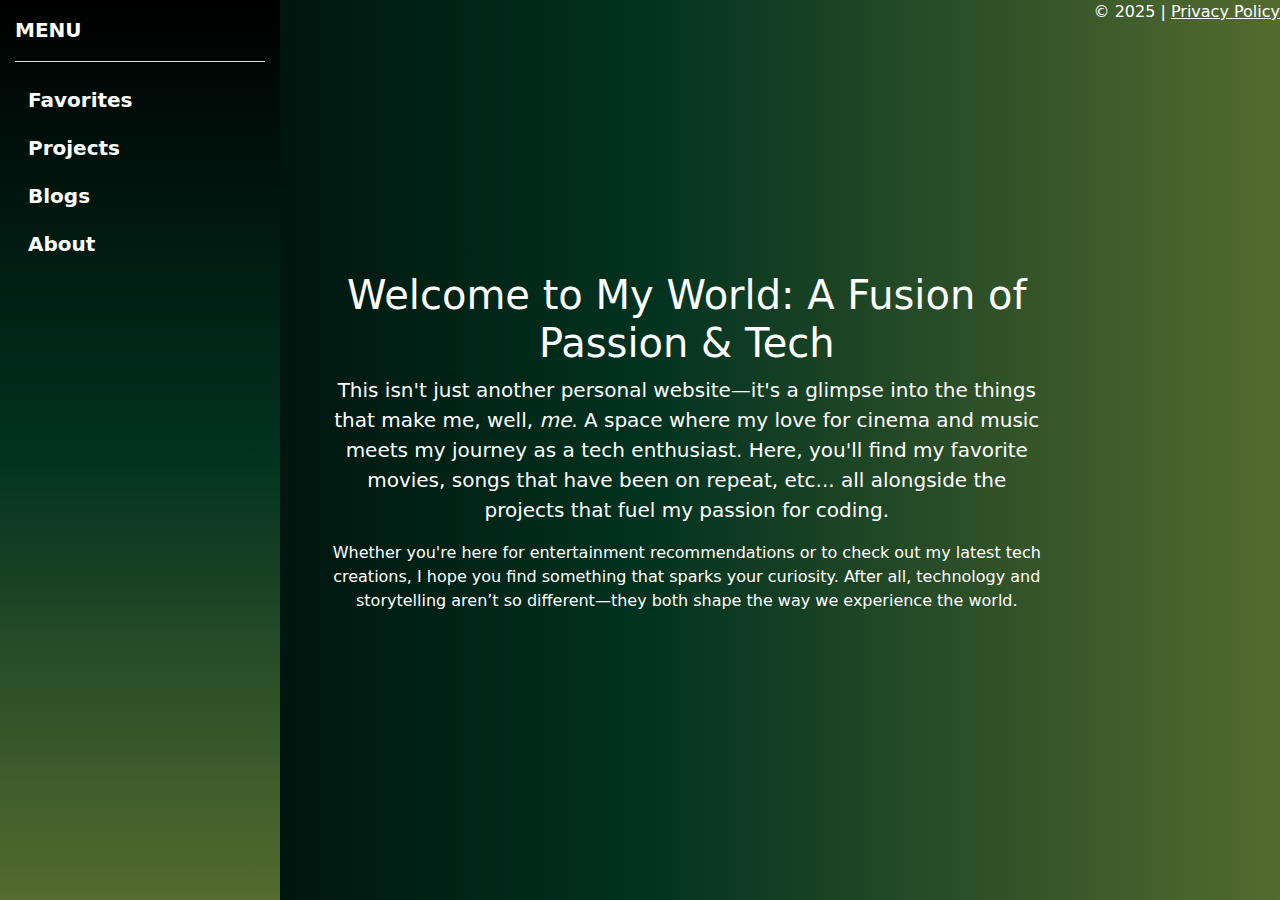
<file: index.html>
<!DOCTYPE html>
<html lang="en">
<head>
    <meta charset="UTF-8">
    <meta name="viewport" content="width=device-width, initial-scale=1">
    <title>Home page</title>
    
    <!-- Bootstrap CSS -->
    <link href="https://cdn.jsdelivr.net/npm/bootstrap@5.3.0/dist/css/bootstrap.min.css" rel="stylesheet">
    <link rel="stylesheet" href="./styles.css">

    <!-- Custom Styles -->
    <style>
        body {
            color: white;
            display: flex;
            background: linear-gradient(to right, #000000, #013220, #556b2f);
            
            
        }
        .sidebar {
            color: white;
            width: 280px;
            height: 100vh;
            background: linear-gradient(to bottom, #000000, #013220, #556b2f) !important; /* Light blue to deeper blue */
            padding: 15px;
            font-size: 120px ;
        }


        .sidebar * {
            font-size: 18px ; /* Increases font size for everything inside sidebar */
        }

        .sidebar a {
            color: white !important;
        }

        .content {
            flex-grow: 1;
            padding: 40px;
            max-width: 800px; /* Limits content width for better balance */
            margin: auto; /* Centers content */
            
        }

        .btn-toggle {
    color: white !important;
}
a {
    color: white !important;
}
.sidebar a:hover,
.sidebar button:hover {
    color: wheat !important; /* Changes color to wheat on hover */
}

        
    </style>
</head>
<body>

    <!-- Sidebar -->
    <div class="sidebar">
        <a href="#" class="d-flex align-items-center pb-3 mb-3  text-decoration-none border-bottom">
            <span class="fs-5 fw-semibold">MENU</span>
        </a>
        <ul class="list-unstyled ps-0">
            
            <li class="mb-1">
                <button class="btn btn-toggle align-items-center rounded collapsed" data-bs-toggle="collapse" data-bs-target="#home-collapse" >
                    Favorites
                </button>
                <div class="collapse" id="home-collapse">
                    <ul class="btn-toggle-nav list-unstyled fw-normal pb-1 small">
                        <li><a href="./favorites/music/music.html" class=" rounded" target="_blank">Music</a></li>
                        <li><a href="./favorites/movies/movies.html" class=" rounded" target="_blank">Movies</a></li>
                        <li><a href="./favorites/series/series.html" class=" rounded" target="_blank">Series</a></li>
                        <li><a href="./favorites/actors/actors.html" class=" rounded" target="_blank">Actors</a></li>
                        <li><a href="./favorites/books/books.html" class=" rounded" target="_blank">Books</a></li>
                    </ul>
                </div>
            </li>
            <li class="mb-1">
                <button class="btn btn-toggle align-items-center rounded collapsed" data-bs-toggle="collapse" data-bs-target="#dashboard-collapse">
                    Projects
                </button>
                <div class="collapse" id="dashboard-collapse">
                    <ul class="btn-toggle-nav list-unstyled fw-normal pb-1 small">
                        <li><a href="https://jebishapearl.github.io/playlist_preview/" class=" rounded" target="_blank">Playlist preview</a></li>
                        <li><a href="https://jebishapearl.github.io/Adaptive-Gradient_Flow/" class=" rounded" target="_blank">Gradient flow</a></li>
                        <li><a href="https://jebishapearl.github.io/plan_pricing/" class=" rounded" target="_blank">Pricing Plan</a></li>
                        <li><a href="#" class=" rounded" target="_blank">Personal website</a></li>
                    </ul>
                </div>
            </li>
            <li class="mb-1">
                <button class="btn btn-toggle align-items-center rounded collapsed" data-bs-toggle="collapse" data-bs-target="#orders-collapse">
                    Blogs
                </button>
                <div class="collapse" id="orders-collapse">
                    <ul class="btn-toggle-nav list-unstyled fw-normal pb-1 small">
                        <li><a href="https://jebishapearl.github.io/iot/" target="_blank" class=" rounded">IOT</a></li>
                        <li><a href="#" class=" rounded">coming soon</a></li>
                        <li><a href="#" class=" rounded">coming soon</a></li>
                        <li><a href="#" class=" rounded">coming soon</a></li>
                    </ul>
                </div>
            </li>
            <li class="mb-1">
                <a href="./about/about.html" class="btn btn-toggle align-items-center rounded" target="_blank">About</a>
            </li>
            
        </ul>
    </div>

    <!-- Main Content -->
    <div class="content">
        <h1 class="text-center">Welcome to My World: A Fusion of Passion & Tech</h1>
        <p class="lead text-center">
            This isn't just another personal website—it's a glimpse into the things that make me, well, <em>me</em>.  
            A space where my love for cinema and music meets my journey as a tech enthusiast.  
            Here, you'll find my favorite movies, songs that have been on repeat, etc...  
            all alongside the projects that fuel my passion for coding.  
        </p>
        
        <p class="text-center">
            Whether you're here for entertainment recommendations or to check out my latest tech creations,  
            I hope you find something that sparks your curiosity.  
            After all, technology and storytelling aren’t so different—they both shape the way we experience the world.  
        </p>
    </div>

    <!-- Bootstrap JS -->
    <script src="https://cdn.jsdelivr.net/npm/bootstrap@5.3.0/dist/js/bootstrap.bundle.min.js"></script>
<footer>
    <p>© 2025 | <a href="https://jebishapearl.github.io/privacy-policy/">Privacy Policy</a></p>
</footer>

</body>
</html>
</file>
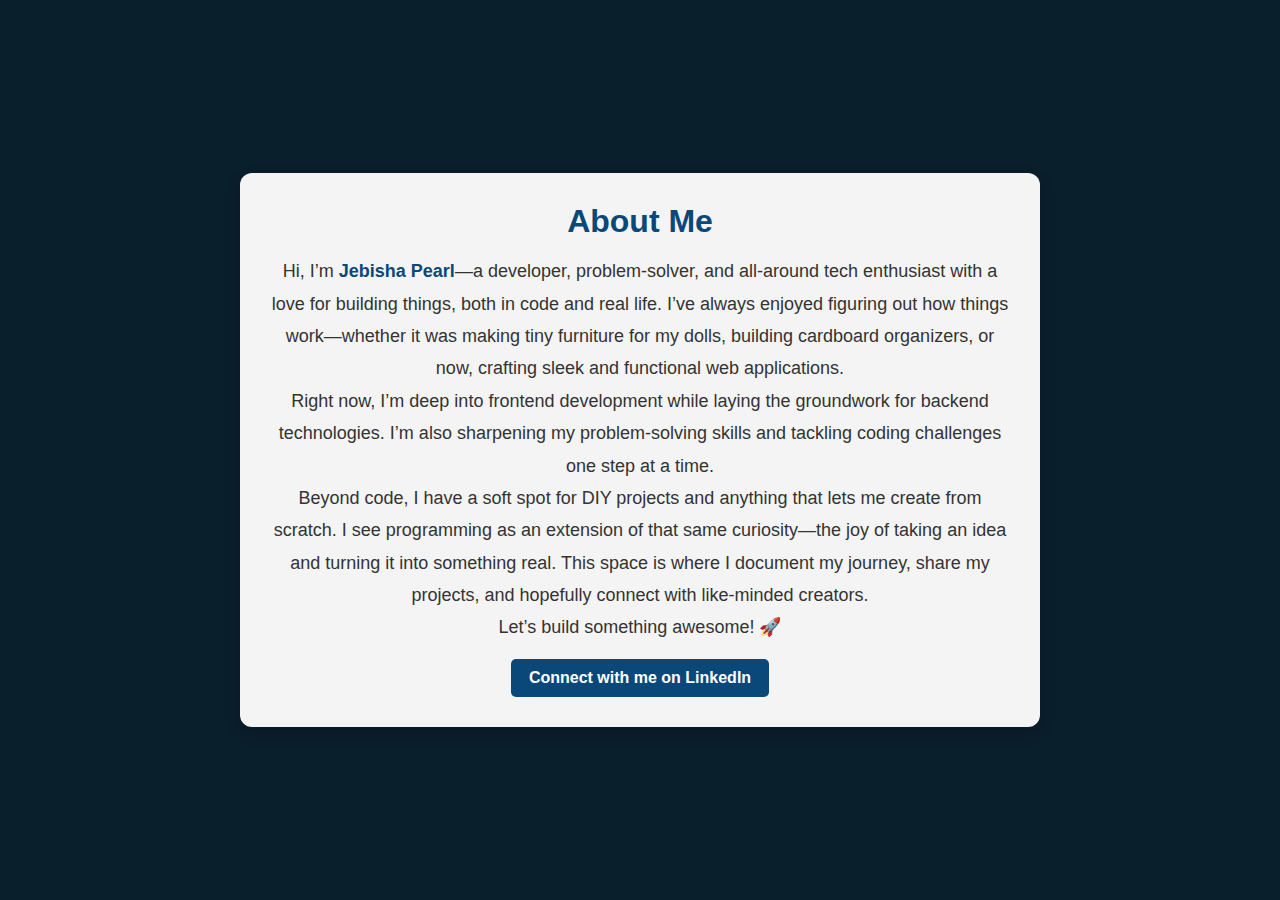
<file: about/about.html>
<!DOCTYPE html>
<html lang="en">
<head>
    <meta charset="UTF-8">
    <meta name="viewport" content="width=device-width, initial-scale=1.0">
    <title>About Me</title>
    <style>
        * {
            box-sizing: border-box;
            margin: 0;
            padding: 0;
            font-family: Arial, sans-serif;
        }

        body {
            background: #0a1f2c;
            color: black;
            display: flex;
            justify-content: center;
            align-items: center;
            min-height: 100vh;
            padding: 40px;
        }

        .about-container {
            max-width: 800px; /* Increased size */
            background: #f4f4f4; /* Lighter background */
            padding: 30px;
            border-radius: 12px;
            box-shadow: 0 6px 15px rgba(0, 0, 0, 0.2);
            text-align: center;
        }

        h1 {
            color: #0a487a;
            font-size: 32px;
            margin-bottom: 15px;
        }

        p {
            font-size: 18px;
            line-height: 1.8;
            color: #333;
        }

        .highlight {
            color: #0a487a;
            font-weight: bold;
        }

        .linkedin-btn {
    display: inline-block;
    margin-top: 15px;
    padding: 10px 18px;
    font-size: 16px;
    font-weight: bold;
    color: white;
    background: #0a487a;
    text-decoration: none;
    border-radius: 5px;
    transition: background 0.3s ease;
}

.linkedin-btn:hover {
    background: #07375a;
}

    </style>
</head>
<body>

    <div class="about-container">
        <h1>About Me</h1>
        <p>Hi, I’m <span class="highlight">Jebisha Pearl</span>—a developer, problem-solver, and all-around tech enthusiast with a love for building things, both in code and real life. I’ve always enjoyed figuring out how things work—whether it was making tiny furniture for my dolls, building cardboard organizers, or now, crafting sleek and functional web applications.</p>
        
        <p>Right now, I’m deep into frontend development while laying the groundwork for backend technologies. I’m also sharpening my problem-solving skills and tackling coding challenges one step at a time.</p>
        
        <p>Beyond code, I have a soft spot for DIY projects and anything that lets me create from scratch. I see programming as an extension of that same curiosity—the joy of taking an idea and turning it into something real. This space is where I document my journey, share my projects, and hopefully connect with like-minded creators.</p>
        
        <p>Let’s build something awesome! 🚀</p>
        <a href="https://www.linkedin.com/in/jebishapearl" target="_blank" class="linkedin-btn">Connect with me on LinkedIn</a>
    </div>

</body>
</html>
</file>
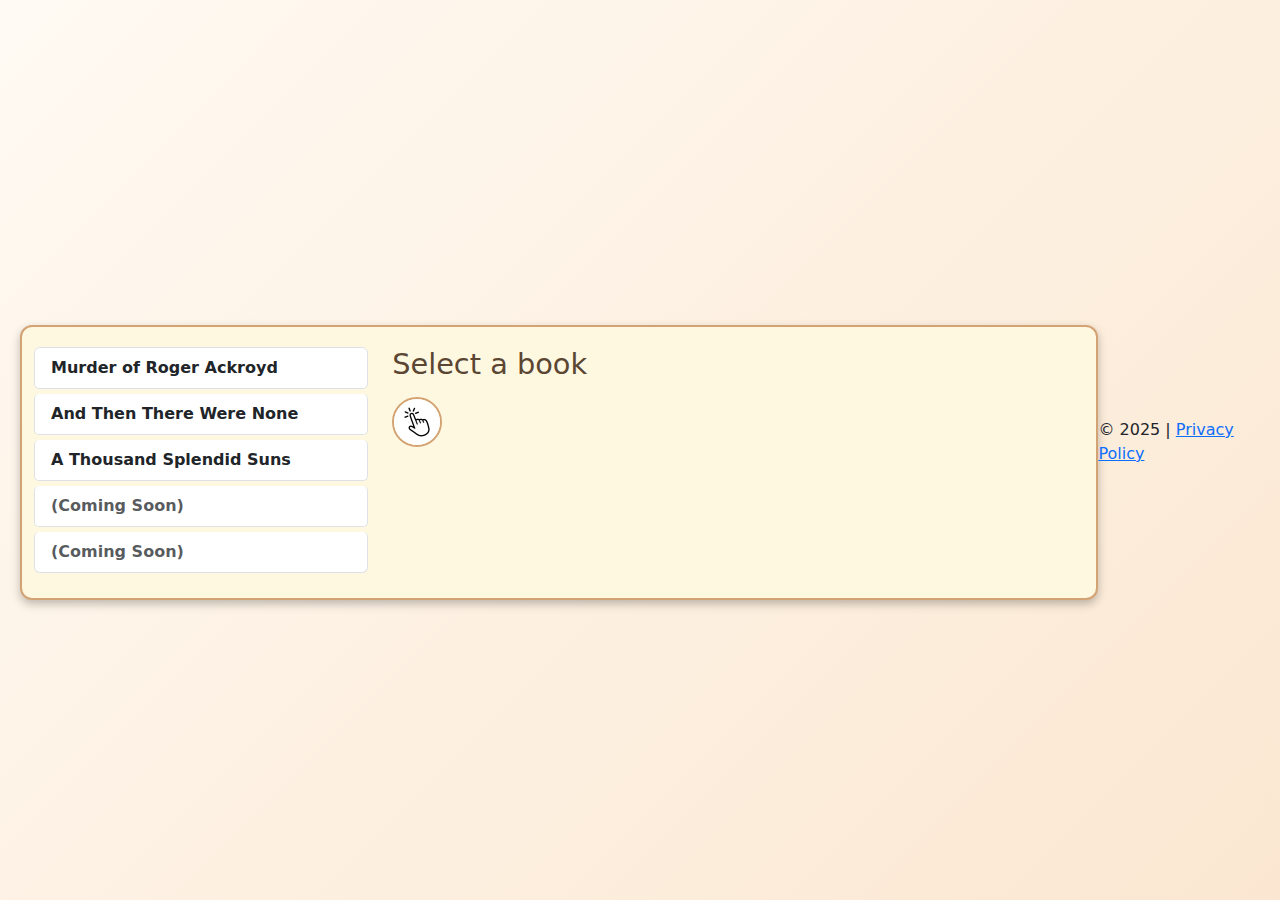
<file: favorites/books/books.html>
<!DOCTYPE html>
<html lang="en">
<head>
    <meta charset="UTF-8">
    <meta name="viewport" content="width=device-width, initial-scale=1.0">
    <title>Book List</title>
    <link rel="stylesheet" href="style.css">
    <link rel="stylesheet" href="https://cdn.jsdelivr.net/npm/bootstrap@5.3.0/dist/css/bootstrap.min.css">
    <script>
        function showDetails(title, author, imgSrc, description) {
            document.getElementById('bookTitle').textContent = title;
            document.getElementById('bookAuthor').textContent = author;
            document.getElementById('bookImage').src = imgSrc ? imgSrc : "#";
            document.getElementById('bookDescription').textContent = description;
            let bookImage = document.getElementById('bookImage');
    if (imgSrc === "./click.jpeg") {
        bookImage.classList.add("click-icon");
    } else {
        bookImage.classList.remove("click-icon");
    }
        }
    </script>
</head>
<body>
    <div class="container mt-4">
        <div class="row">
            <!-- Book List -->
            <div class="col-md-4">
                <ul class="list-group" id="bookList">
                    <li class="list-group-item" onclick="showDetails('Murder of Roger Ackroyd', 'Agatha Christie', './roger.jpeg', '<strong>The Murder of Roger Ackroyd</strong> by Agatha Christie is a classic whodunit that redefined detective fiction. When wealthy businessman Roger Ackroyd is found murdered in his study, the small village of King’s Abbot is shaken. Enter Hercule Poirot, the legendary detective, who must untangle a web of secrets, deception, and unexpected twists. With an iconic ending that shocked readers, this novel remains one of Christie’s most brilliant and ingenious mysteries.')">Murder of Roger Ackroyd</li>
                    <li class="list-group-item" onclick="showDetails('And Then There Were None', 'Agatha Christie', './and_none.jpeg', '<strong>And Then There Were None</strong> is more than just a murder mystery—it’s a chilling exploration of justice, guilt, and human nature. Agatha Christie crafts a tense psychological thriller where ten strangers, each with a dark secret, are lured to a secluded island. As they start dying one by one, the novel delves into themes of morality and retribution, forcing characters—and readers—to question who truly deserves punishment. Beneath its gripping mystery lies a haunting social commentary on how justice can be manipulated and the weight of an unpunished crime.')">And Then There Were None</li>
                    <li class="list-group-item" onclick="showDetails('A Thousand Splendid Suns', 'Khaled Hosseini', './thousplendid.jpeg', '<strong>A Thousand Splendid Suns</strong> by Khaled Hosseini is a heartbreaking yet powerful tale of resilience, love, and survival. Set in Afghanistan, it follows the lives of Mariam and Laila—two women from different backgrounds whose fates intertwine through war, loss, and an oppressive society. Despite their struggles, they form an unbreakable bond, finding strength in each other. The novel beautifully captures the pain of sacrifice, the cruelty of war, and the enduring power of hope.')">A Thousand Splendid Suns</li>

                    <li class="list-group-item text-muted" onclick="showDetails('', '', '', '')"> (Coming Soon)</li>
                    <li class="list-group-item text-muted" onclick="showDetails('', '', '', '')"> (Coming Soon)</li>
                </ul>
                </ul>
            </div>
            
            <!-- Book Details -->
            <div class="col-md-8">
                <h2 id="bookTitle">Select a book</h2>
                <h4 id="bookAuthor"></h4>
                <img id="bookImage" src="./click.jpeg"  alt="Book Cover" class="img-fluid my-3  click-icon" style="max-width: 200px; display: block;">
                <p id="bookDescription"></p>
            </div>
        </div>
    </div>
    <div id="footer"></div>
<script>
    fetch("../../footer.html") 
    .then(response => response.text())
    .then(data => document.getElementById("footer").innerHTML = data);
</script>
</body>
</html>
</file>
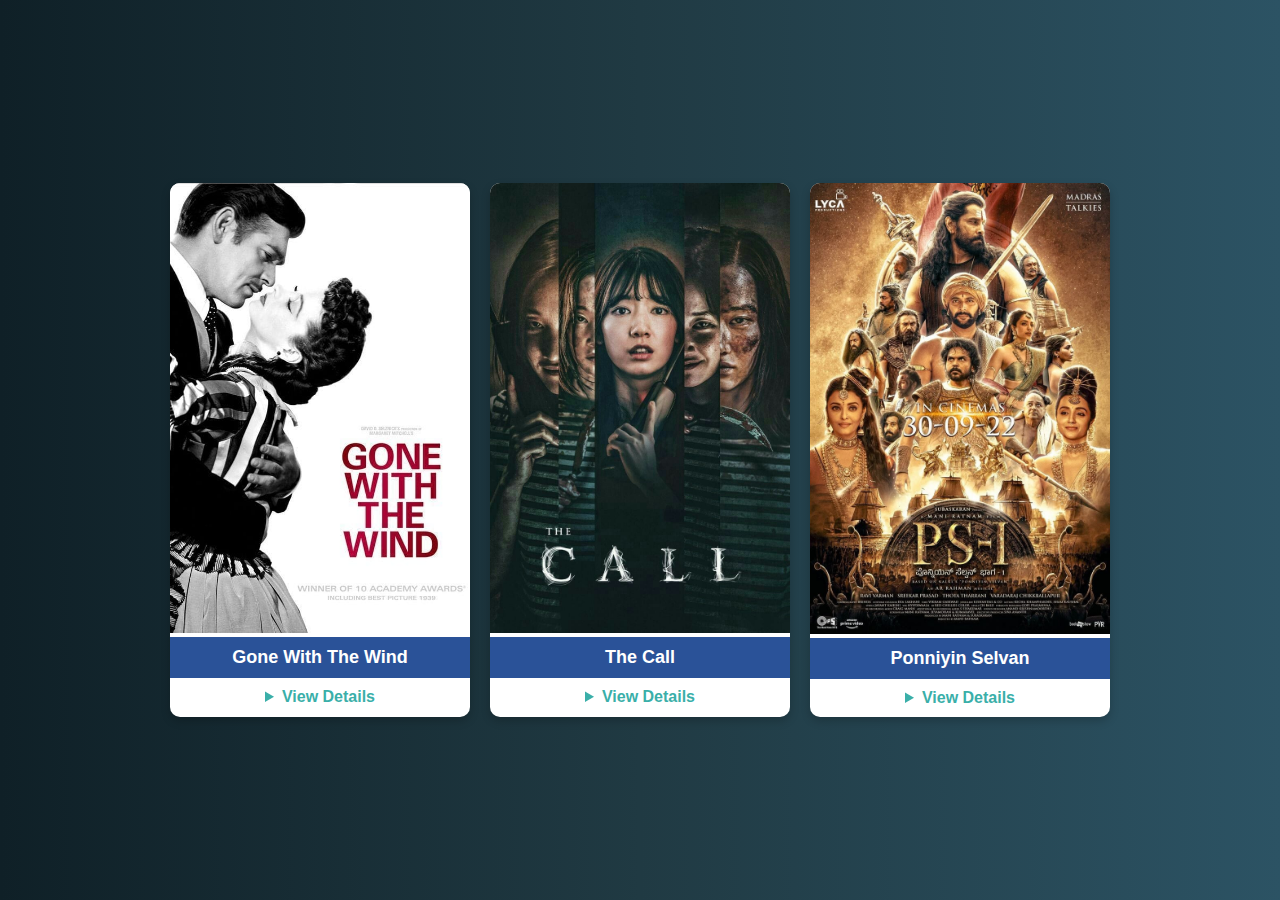
<file: favorites/movies/movies.html>
<!DOCTYPE html>
<html lang="en">
<head>
    <meta charset="UTF-8">
    <meta name="viewport" content="width=device-width, initial-scale=1.0">
    <title>Movie Collection</title>
    <style>
        * {
            box-sizing: border-box;
            margin: 0;
            padding: 0;
            font-family: Arial, sans-serif;
        }

        body {
            background: linear-gradient(to right, #0f2027, #203a43, #2c5364); /* Dark Teal Gradient */
            padding: 20px;
            display: flex;
            justify-content: center;
            align-items: center;
            min-height: 100vh;
        }

        .movie-container {
            display: flex;
            flex-wrap: wrap;
            justify-content: center;
            gap: 20px;
        }

        .movie-card {
            background: white;
            border-radius: 10px;
            box-shadow: 0 4px 10px rgba(0, 0, 0, 0.2);
            overflow: hidden;
            width: 300px;
            text-align: center;
            transition: transform 0.3s ease, box-shadow 0.3s ease;
        }

        .movie-card:hover {
            transform: scale(1.05);
            box-shadow: 0 8px 15px rgba(0, 0, 0, 0.3);
        }

        .movie-card img {
            width: 100%;
            height: auto;
        }

        .movie-card h3 {
            padding: 10px;
            font-size: 18px;
            background-color: #2a5298;
            color: white;
        }

        details {
            padding: 10px;
            cursor: pointer;
        }

        summary {
            font-weight: bold;
            color:#3AAFA9 ;
            cursor: pointer;
            transition: color 0.3s ease; 
        }

        summary:hover {
            color:#A2D5F2 ;
        }

        details p {
            margin-top: 5px;
            font-size: 14px;
            color: #333;
        }

        a {
            display: inline-block;
            margin-top: 10px;
            text-decoration: none;
            color: white;
            font-weight: bold;
            background-color:#3AAFA9;
            padding: 8px 12px;
            border-radius: 5px;
            transition: background-color 0.3s ease;
        }

        a:hover {
            background-color: #A2D5F2;;
        }

        /* Responsive Design */
        @media (max-width: 768px) {
            .movie-container {
                flex-direction: column;
                align-items: center;
            }
        }
    </style>
</head>
<body>

    <div class="movie-container">
        <!-- Movie 1 -->
        <div class="movie-card">
            <img src="./gone_with_the_wind.jpeg" alt="Gone With The Wind">
            <h3>Gone With The Wind</h3>
            <details>
                <summary>View Details</summary>
                <p>The movie is entirely based on actions and consequences. It doesn’t portray anybody as evil or good. It shows them as they are, and I like how it isn’t black and white like most movies are.</p>
                <a href="https://www.justwatch.com" target="_blank">Check where to watch</a>
            </details>
        </div>

        <!-- Movie 2 -->
        <div class="movie-card">
            <img src="./call.jpeg" alt="The Call">
            <h3>The Call</h3>
            <details>
                <summary>View Details</summary>
                <p>I only have five words for you: Just go and watch it.

                    Well, maybe I have more than five words. What if someone from the past could call you over the phone?  Would you pick up? Should you? What if that one decision could change everything?
                    
                    Well, I can't say more because I want you to experience it for yourself.</p>
                <a href="https://www.justwatch.com" target="_blank">Check where to watch</a>
            </details>
        </div>

        <!-- Movie 3 -->
        <div class="movie-card">
            <img src="./ps.jpeg" alt="Ponniyin Selvan">
            <h3>Ponniyin Selvan</h3>
            <details>
                <summary>View Details</summary>
                <p>Despite being Kollywood’s 70-year dream project, there were complaints that the movie is nothing like the book. But I think that’s exactly where its strength lies. It’s got a ton of characters, which can be hard to keep track of. The movie helps by introducing them visually, so when you read the book, it’s easier to follow—while still preserving the plot.</p>
                <a href="https://www.justwatch.com" target="_blank">Check where to watch</a>
            </details>
        </div>
    </div>
    <div id="footer"></div>


</body>
</html>
</file>
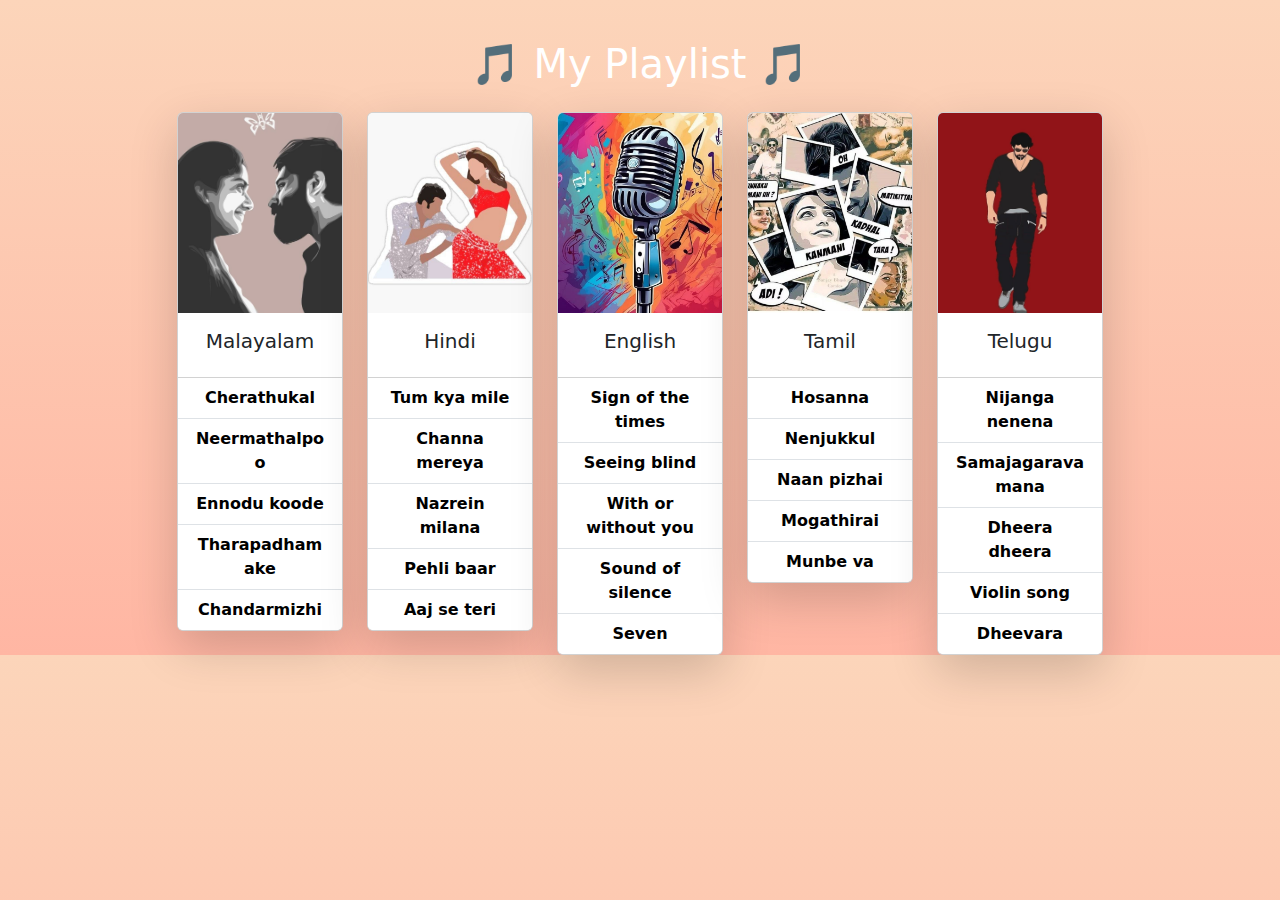
<file: favorites/music/music.html>
<!DOCTYPE html>
<html lang="en">
<head>
    <meta charset="UTF-8">
    <meta name="viewport" content="width=device-width, initial-scale=1">
    <title>Favorite music</title>
    
    <!-- Bootstrap CSS -->
    <link href="https://cdn.jsdelivr.net/npm/bootstrap@5.3.0/dist/css/bootstrap.min.css" rel="stylesheet">

    <style>
        body {
            background: linear-gradient(to bottom, #fcd5ba, #ffb6a3);
        }
        .container {
            margin-top: 40px;
        }
        .card {
            transition: transform 0.3s ease-in-out;
        }
        .card:hover {
            transform: scale(1.05);
        }

        .card-img-top {
    width: 100%;  /* Ensures image fills card width */
    height: 200px; /* Set a fixed height for all images */
    object-fit: cover; /* Crops to fit while maintaining aspect ratio */
}

        .list-group-item a {
            text-decoration: none;
            color: #000;
            font-weight: bold;
        }
        .list-group-item a:hover {
            color: #6a89cc;
        }
    </style>
</head>
<body>

    <div class="container text-center">
        <h1 class="mb-4 text-white">🎵 My Playlist 🎵</h1>

        <div class="row justify-content-center row g-4">
            <!-- Card 1 -->
            <div class="col-12 col-sm-6 col-md-4 col-lg-2">
                <div class="card shadow-lg">
                    <img src="./molly.jpeg" class="card-img-top" alt="Playlist 1">
                    <div class="card-body">
                        <h5 class="card-title">Malayalam</h5>
                    </div>
                    <ul class="list-group list-group-flush">
                        <li class="list-group-item"><a href="https://youtu.be/5VSGggCyQd4?si=sNW4t12ZTSyQ_1MD" target="_blank">Cherathukal</a></li>
                        <li class="list-group-item"><a href="https://youtu.be/yNEUELnRlzc?si=TqLJUXTcQsG9tqtg" target="_blank">Neermathalpoo</a></li>
                        <li class="list-group-item"><a href="https://youtu.be/YJZZLmOPBvg?si=pxMVBG-4w7ut5g1-" target="_blank">Ennodu koode</a></li>
                        <li class="list-group-item"><a href="https://youtu.be/AbNo_x-Ov9k?si=3mY_D0FeNMnLF_G2" target="_blank">Tharapadhamake</a></li>
                        <li class="list-group-item"><a href="https://youtu.be/GYphFTdAZXM?si=88gFLcR269EKPhWK" target="_blank">Chandarmizhi</a></li>
                    </ul>
                </div>
            </div>

            <!-- Card 2 -->
            <div class="col-12 col-sm-6 col-md-4 col-lg-2">
                <div class="card shadow-lg">
                    <img src="./bolly.jpeg" class="card-img-top" alt="Playlist 2">
                    <div class="card-body">
                        <h5 class="card-title">Hindi</h5>
                    </div>
                    <ul class="list-group list-group-flush">
                        <li class="list-group-item"><a href="https://youtu.be/hacByYwJ_a4?si=JpX6MfsAPwAuUBQg" target="_blank">Tum kya mile</a></li>
                        <li class="list-group-item"><a href="https://youtu.be/bzSTpdcs-EI?si=z1zM3o7ZI5nWfMot" target="_blank">Channa mereya</a></li>
                        <li class="list-group-item"><a href="https://youtu.be/PFVwNbhVqkw?si=yXeb3VxocEqVNPpY" target="_blank">Nazrein milana</a></li>
                        <li class="list-group-item"><a href="https://youtu.be/VkJlv0m6els?si=TOmsYr263HPmNLHR" target="_blank">Pehli baar</a></li>
                        <li class="list-group-item"><a href="https://youtu.be/NFsEqOBG51M?si=d4eU_Xfs6Fe9bSIs" target="_blank">Aaj se teri</a></li>
                    </ul>
                </div>
            </div>

            <!-- Card 3 -->
            <div class="col-12 col-sm-6 col-md-4 col-lg-2">
                <div class="card shadow-lg">
                    <img src="./holly.jpeg" class="card-img-top" alt="Playlist 3">
                    <div class="card-body">
                        <h5 class="card-title">English</h5>
                    </div>
                    <ul class="list-group list-group-flush">
                        <li class="list-group-item"><a href="https://youtu.be/qN4ooNx77u0?si=nC5i6y07Q9jFD0Q0" target="_blank">Sign of the times</a></li>
                        <li class="list-group-item"><a href="https://youtu.be/KJc-qBKCtFI?si=cEtEIIg7J4rU7kYD" target="_blank">Seeing blind</a></li>
                        <li class="list-group-item"><a href="https://youtu.be/ujNeHIo7oTE?si=TRfa8K-wHRTyWO91" target="_blank">With or without you</a></li>
                        <li class="list-group-item"><a href="https://youtu.be/l0q7MLPo-u8?si=RNVeA50diHk5AWOT" target="_blank">Sound of silence</a></li>
                        <li class="list-group-item"><a href="https://youtu.be/pEY-GPsru_E?si=FpfvgvfpkOgsZiId" target="_blank">Seven</a></li>
                    </ul>
                </div>
            </div>

            <!-- Card 4 -->
            <div class="col-12 col-sm-6 col-md-4 col-lg-2">
                <div class="card shadow-lg">
                    <img src="./kolly.jpeg" class="card-img-top" alt="Playlist 4">
                    <div class="card-body">
                        <h5 class="card-title">Tamil</h5>
                    </div>
                    <ul class="list-group list-group-flush">
                        <li class="list-group-item"><a href="https://youtu.be/YFYiTS46x-8?si=z0GQNePpkD1g0OQr" target="_blank">Hosanna</a></li>
                        <li class="list-group-item"><a href="https://youtu.be/FzLpP8VBC6E?si=MGm0PednAWKT_Vf0" target="_blank">Nenjukkul</a></li>
                        <li class="list-group-item"><a href="https://youtu.be/5RsrErWWf24?si=d7EerZ2Pg0DXgqlG" target="_blank">Naan pizhai</a></li>
                        <li class="list-group-item"><a href="https://youtu.be/x0DJHxlMNUs?si=euLzG0k8VDLF68dT" target="_blank">Mogathirai</a></li>
                        <li class="list-group-item"><a href="https://youtu.be/UPQZ4vuvW2s?si=Sf0g88kvWuKjj2r6" target="_blank">Munbe va</a></li>
                    </ul>
                </div>
            </div>

            <!-- Card 5 -->
            <div class="col-12 col-sm-6 col-md-4 col-lg-2">
                <div class="card shadow-lg">
                    <img src="./tolly.jpeg" class="card-img-top" alt="Playlist 5">
                    <div class="card-body">
                        <h5 class="card-title">Telugu</h5>
                    </div>
                    <ul class="list-group list-group-flush">
                        <li class="list-group-item"><a href="https://youtu.be/yzb41I5Pihk?si=tt4xSYJIrvhBHJO1" target="_blank">Nijanga nenena</a></li>
                        <li class="list-group-item"><a href="https://youtu.be/OCg6BWlAXSw?si=GwSSqwqui0btKL4f" target="_blank">Samajagaravamana</a></li>
                        <li class="list-group-item"><a href="https://youtu.be/oMwyxM9MZ50?si=RyFh7WGhoZKkaLSc" target="_blank">Dheera dheera</a></li>
                        <li class="list-group-item"><a href="https://youtu.be/NPnxw00z63I?si=JZFcMgRtUqPs1YFi" target="_blank">Violin song</a></li>
                        <li class="list-group-item"><a href="https://youtu.be/F67EVY_sg4E?si=9hxPPWj0ukrl88DS" target="_blank">Dheevara</a></li>
                    </ul>
                </div>
            </div>
        </div>
    </div>

    <!-- Bootstrap JS -->
    <script src="https://cdn.jsdelivr.net/npm/bootstrap@5.3.0/dist/js/bootstrap.bundle.min.js"></script>

</body>
</html>
</file>
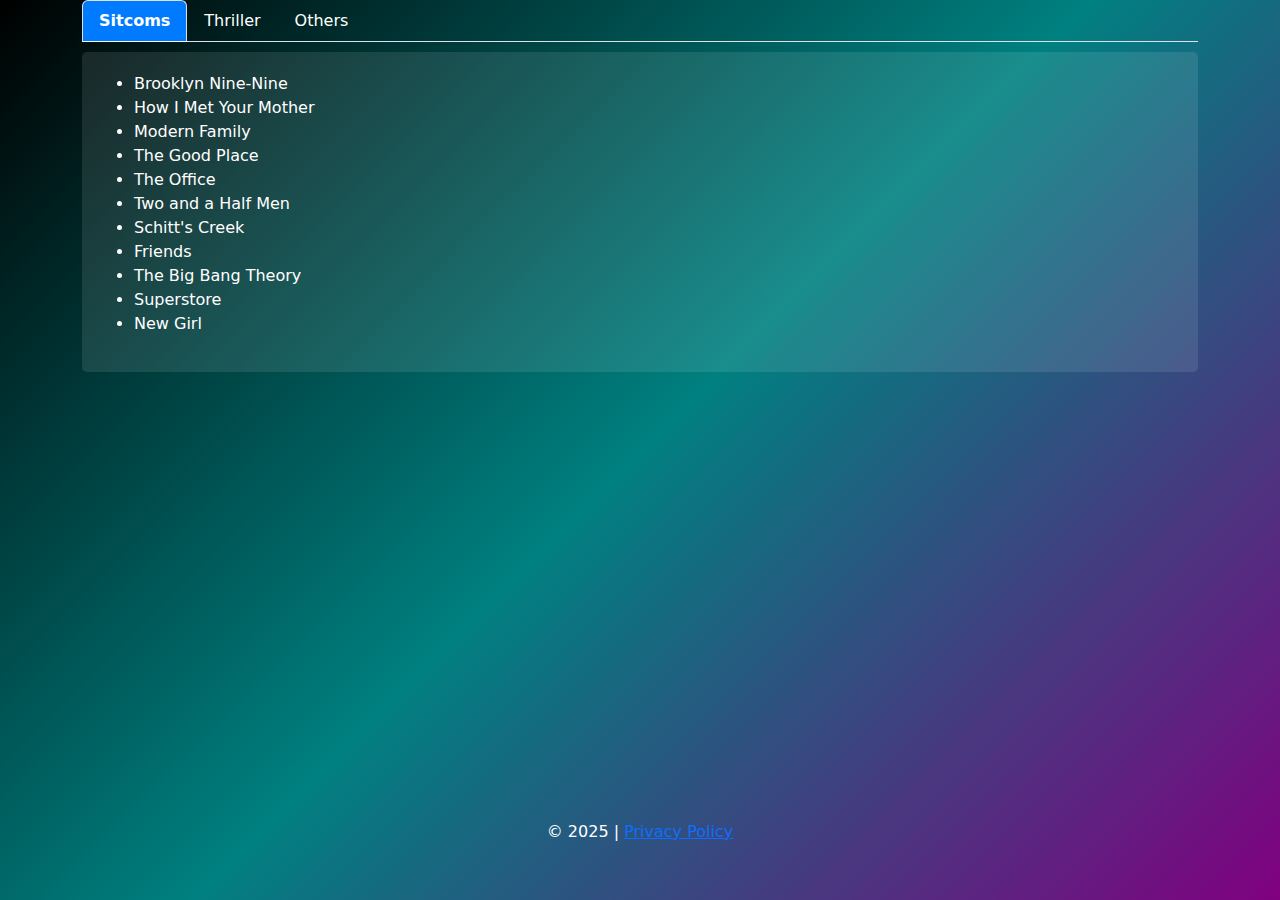
<file: favorites/series/series.html>
<!DOCTYPE html>
<html lang="en">
<head>
  <meta charset="UTF-8" />
  <meta name="viewport" content="width=device-width, initial-scale=1.0" />
  <title>Fav Series</title>
  <link href="https://cdn.jsdelivr.net/npm/bootstrap@5.3.0/dist/css/bootstrap.min.css" rel="stylesheet" />
  <style>
    body {
      background: linear-gradient(135deg, black, teal, purple);
      min-height: 100vh;
      margin: 0;
      color: white;
      display: flex;
      flex-direction: column;
    }

    .container {
      flex: 1;
      
    }

    .tab-content {
      background: rgba(255, 255, 255, 0.1);
      padding: 20px;
      margin-top: 10px;
      border-radius: 5px;
    }

    .nav-tabs .nav-link {
      color: #ffffff !important;
    }

    .nav-tabs .nav-link.active {
      background-color: #007bff;
      color: white !important;
      font-weight: bold;
    }

    footer {
      
      color: white;
      text-align: center;
      padding: 20px;
    }

    
  </style>
</head>
<body>
  <div class="container">
    <ul class="nav nav-tabs">
      <li class="nav-item"><a class="nav-link active" data-bs-toggle="tab" href="#sitcoms">Sitcoms</a></li>
      <li class="nav-item"><a class="nav-link" data-bs-toggle="tab" href="#thriller">Thriller</a></li>
      <li class="nav-item"><a class="nav-link" data-bs-toggle="tab" href="#others">Others</a></li>
    </ul>

    <div class="tab-content">
      <div class="tab-pane fade show active" id="sitcoms">
        <ul>
          <li>Brooklyn Nine-Nine</li>
          <li>How I Met Your Mother</li>
          <li>Modern Family</li>
          <li>The Good Place</li>
          <li>The Office</li>
          <li>Two and a Half Men</li>
          <li>Schitt's Creek</li>
          <li>Friends</li>
          <li>The Big Bang Theory</li>
          <li>Superstore</li>
          <li>New Girl</li>
        </ul>
      </div>
      <div class="tab-pane fade" id="thriller">
        <ul>
          <li>Paradise (Hulu)</li>
          <li>Mentalist</li>
          <li>How to Get Away with Murder</li>
          <li>Person of Interest</li>
          <li>Suits</li>
          <li>Dark</li>
          <li>Stranger Things</li>
          <li>The Originals</li>
        </ul>
      </div>
      <div class="tab-pane fade" id="others">
        <ul>
          <li>Fleabag</li>
          <li>Young Sheldon</li>
          <li>Umbrella Academy</li>
          <li>Never Have I Ever</li>
          <li>Nobody Wants This</li>
        </ul>
      </div>
    </div>
  </div>

  <footer id="footer"></footer>

  <script>
    fetch("../../footer.html")
      .then(response => response.text())
      .then(data => document.getElementById("footer").innerHTML = data);
  </script>
  <script src="https://cdn.jsdelivr.net/npm/bootstrap@5.3.0/dist/js/bootstrap.bundle.min.js"></script>
</body>
</html>
</file>
<file: styles.css>
.content{
    body {
        background: rgb(238,174,202) !important;
        background: -moz-radial-gradient(circle, rgba(238,174,202,1) 0%, rgba(148,187,233,1) 100%) !important;
        background: -webkit-radial-gradient(circle, rgba(238,174,202,1) 0%, rgba(148,187,233,1) 100%) !important;
        background: radial-gradient(circle, rgba(238,174,202,1) 0%, rgba(148,187,233,1) 100%) !important;
        filter: progid:DXImageTransform.Microsoft.gradient(startColorstr="#eeaeca",endColorstr="#94bbe9",GradientType=1) !important;
    }
    
    
}
.sidebar {
    background: linear-gradient(to bottom, #d4a5ff, #7abaff); /* Light violet to blue */
}

.mb-1{
    font-size: 5px;
}

.sidebar {
    font-size: 60px; /* Adjust as needed */
}


.sidebar a {
    color: white !;
}

.btn-toggle-nav a {
    text-decoration: none !important;
    color: black; /* Default color */
    transition: color 0.2s ease-in-out; /* Smooth transition */
}

.btn-toggle-nav a:hover {
    color: white !important; /* Turns white on hover */
}

.btn-toggle {
    font-size: 20px !important; /* Larger font for main categories */
    font-weight: bold; /* Makes them stand out */
}
</file>
<file: favorites/books/style.css>
/* 🌟 Full Page Background */
body {
    font-family: 'Georgia', serif;
    background: linear-gradient(135deg, #fffaf3, #fbe7d1);
    color: #5a4632;
    margin: 0;
    padding: 20px;
    display: flex;
    justify-content: center;
    align-items: center;
    min-height: 100vh;
}

/* 🌟 Central Container (Holds List + Book Details) */
.container {
    background: #fff8e1;
    padding: 20px;
    border-radius: 12px;
    box-shadow: 0 4px 10px rgba(0, 0, 0, 0.25);
    width: 90%;
    max-width: 800px;
    border: 2px solid #d4a373;
}

/* 📚 Book List Items */
.list-group-item {
    cursor: pointer;
    background: #f4e2d8;
    color: #5a4632;
    transition: background 0.3s, transform 0.2s;
    font-weight: bold;
    padding: 12px;
    border-radius: 5px;
    margin-bottom: 5px;
    border: 1px solid #d4a373;
}

/* Hover & Active Effects */
.list-group-item:hover {
    background: #e3c5ab;
    transform: scale(1.02);
    box-shadow: 0 2px 5px rgba(0, 0, 0, 0.15);
}

.list-group-item:active {
    background: #d4a373;
}

/* 📖 Book Details Section */
#bookDetails {
    margin-top: 20px;
    padding: 20px;
    border-radius: 10px;
    background: #fff8e1;
    box-shadow: 0 2px 6px rgba(0, 0, 0, 0.2);
    border: 2px solid #d4a373;
    text-align: center;
}

/* Book Title */
#bookTitle {
    font-size: 1.8em;
    color: #5a4632;
    margin-bottom: 5px;
}

/* Author Name */
#bookAuthor {
    font-size: 1.2em;
    color: #7a5d47;
    margin-bottom: 10px;
}

/* 🖼️ Book Images */
img {
    width: 100%;
    max-height: 300px;
    object-fit: cover;
    border-radius: 5px;
    border: 3px solid #d4a373;
}

/* 🎯 Clickable Icon */
.click-icon {
    width: 50px;
    height: 50px;
    object-fit: cover;
    border-radius: 50%;
    border: 2px solid #d4a373;
    transition: transform 0.3s ease, border-color 0.3s ease;
}

/* Click Icon Hover */
.click-icon:hover {
    transform: scale(1.1);
    border-color: #b37b4d;
}
</file>
